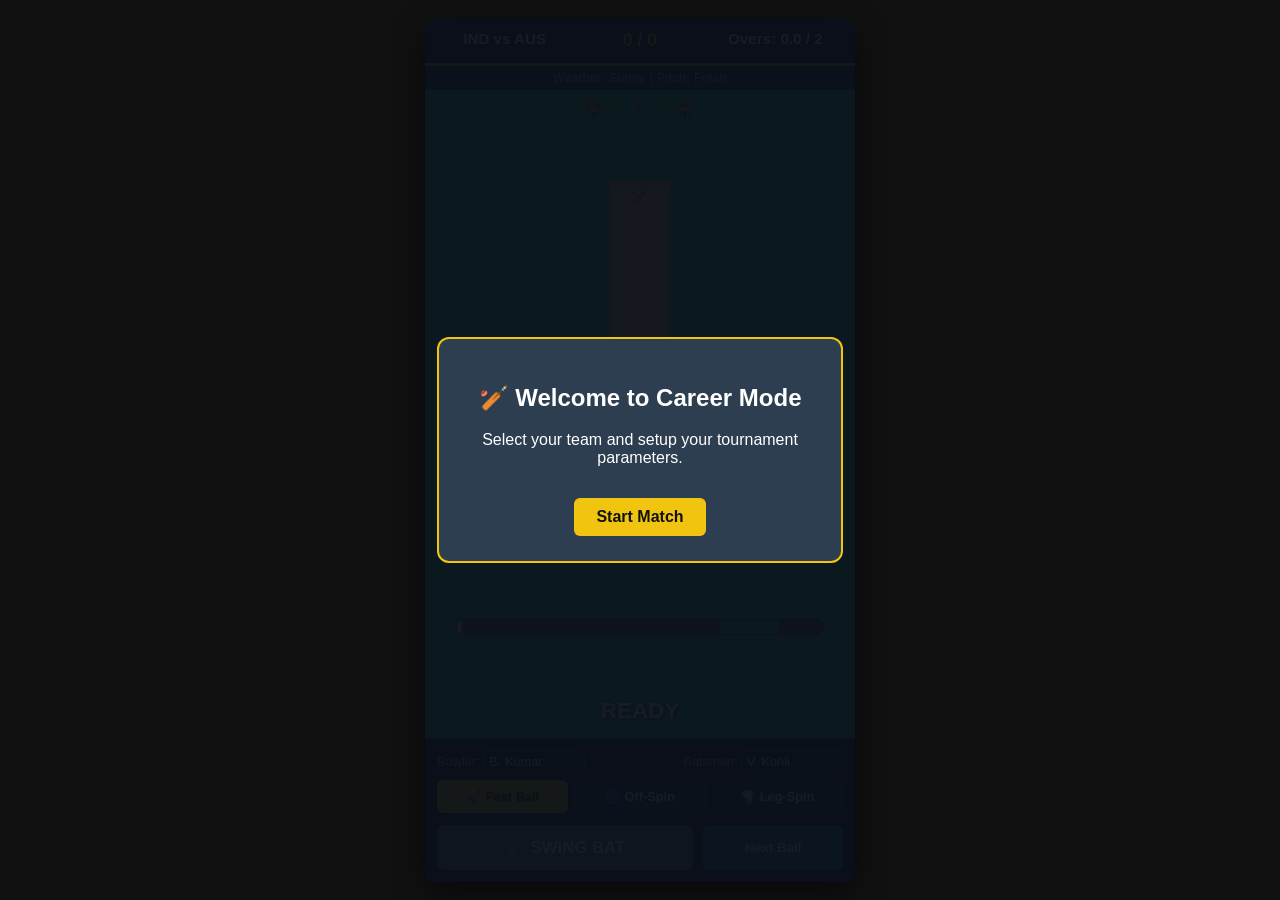
<file: index.html>
<!DOCTYPE html>
<html lang="en">
<head>
    <meta charset="UTF-8">
    <meta name="viewport" content="width=device-width, initial-scale=1.0, maximum-scale=1.0, user-scalable=no">
    <title>Pro Cricket Arcade Simulator</title>
    <style>
        :root {
            --field-green: #2ecc71;
            --pitch-dirt: #e3c498;
            --navy-dark: #1a252f;
            --accent-gold: #f1c40f;
            --card-bg: #2c3e50;
        }
        
        body {
            margin: 0;
            font-family: -apple-system, BlinkMacSystemFont, "Segoe UI", Roboto, sans-serif;
            background-color: #111;
            color: #fff;
            display: flex;
            justify-content: center;
            align-items: center;
            min-height: 100vh;
            user-select: none;
        }

        #app-container {
            width: 100%;
            max-width: 430px;
            height: 96vh;
            background-color: var(--navy-dark);
            display: flex;
            flex-direction: column;
            position: relative;
            box-shadow: 0 10px 30px rgba(0,0,0,0.5);
            border-radius: 12px;
            overflow: hidden;
        }

        #scoreboard {
            background: #111a24;
            padding: 12px;
            display: grid;
            grid-template-columns: repeat(3, 1fr);
            text-align: center;
            border-bottom: 3px solid var(--accent-gold);
            font-weight: bold;
            font-size: 0.95rem;
        }

        .score-display {
            color: var(--accent-gold);
            font-size: 1.1rem;
        }

        #env-status {
            font-size: 0.75rem;
            text-align: center;
            background: #2c3e50;
            padding: 5px;
            color: #bdc3c7;
            letter-spacing: 0.5px;
        }

        #game-screen {
            flex: 1;
            background-color: var(--field-green);
            position: relative;
            overflow: hidden;
            display: flex;
            flex-direction: column;
            justify-content: space-between;
            align-items: center;
            padding: 10px 0;
            min-height: 280px;
        }

        #stadium-crowd {
            font-size: 0.9rem;
            letter-spacing: 2px;
            opacity: 0.8;
            transition: transform 0.2s ease-in-out;
        }

        #pitch {
            width: 60px;
            height: 60%;
            background-color: var(--pitch-dirt);
            position: relative;
            border-radius: 2px;
            box-shadow: inset 0 0 12px rgba(0,0,0,0.15);
        }

        #stumps-bowler { position: absolute; top: 8px; left: 50%; transform: translateX(-50%); font-size: 0.9rem;}
        #stumps-batsman { position: absolute; bottom: 8px; left: 50%; transform: translateX(-50%); font-size: 0.9rem;}
        #batsman-avatar { 
            position: absolute; 
            bottom: 6px; 
            left: 10px; 
            font-size: 1.4rem; 
            transition: transform 0.15s ease-out; 
        }

        #ball {
            width: 12px;
            height: 12px;
            background-color: #e74c3c;
            border-radius: 50%;
            position: absolute;
            top: 20px;
            left: 50%;
            transform: translateX(-50%);
            display: none;
            box-shadow: 0 4px 6px rgba(0,0,0,0.4);
            z-index: 10;
        }

        #timing-meter-container {
            width: 85%;
            height: 14px;
            background: #555;
            border-radius: 7px;
            position: relative;
            overflow: hidden;
            border: 1px solid #333;
        }

        #perfect-zone {
            width: 16%;
            height: 100%;
            background: #2ecc71;
            position: absolute;
            left: 72%;
        }

        #timing-meter {
            width: 4px;
            height: 100%;
            background: #fff;
            position: absolute;
            left: 0%;
            box-shadow: 0 0 5px #fff;
        }

        #feedback-text { 
            font-size: 1.4rem; 
            font-weight: 900; 
            text-shadow: 1px 1px 4px rgba(0,0,0,0.8);
            min-height: 30px;
        }

        #controls-zone { 
            background: #111a24; 
            padding: 12px;
            border-top: 1px solid #2c3e50;
        }

        .player-labels { 
            display: flex; 
            justify-content: space-between; 
            font-size: 0.8rem; 
            margin-bottom: 8px; 
            color: #bdc3c7;
        }

        .player-labels input { 
            background: #1a252f; 
            border: 1px solid #4f5d73; 
            color: #fff; 
            width: 90px; 
            border-radius: 4px;
            padding: 2px 5px;
            font-size: 0.8rem;
        }

        .delivery-buttons { 
            display: flex; 
            gap: 6px; 
            margin: 5px 0 12px 0; 
        }

        .delivery-buttons button { 
            flex: 1; 
            padding: 8px; 
            background: #2c3e50; 
            color: white; 
            border: 1px solid #34495e; 
            border-radius: 6px; 
            font-size: 0.8rem;
            font-weight: bold;
            cursor: pointer;
        }

        .delivery-buttons button.active {
            background: var(--accent-gold);
            color: #111;
            border-color: var(--accent-gold);
        }

        .action-buttons { display: flex; gap: 10px; }
        .primary-btn { flex: 2; padding: 12px; background: #e67e22; border: none; color: white; font-weight: bold; font-size: 1.05rem; border-radius: 6px; cursor: pointer; }
        .primary-btn:disabled { background: #7f8c8d; cursor: not-allowed; }
        .secondary-btn { flex: 1; padding: 12px; background: #2980b9; border: none; color: white; font-weight: bold; border-radius: 6px; cursor: pointer; }

        .modal {
            position: absolute;
            top: 0; left: 0; width: 100%; height: 100%;
            background: rgba(10, 15, 25, 0.95);
            display: flex;
            justify-content: center;
            align-items: center;
            z-index: 100;
        }

        .modal-content {
            background: var(--card-bg);
            padding: 25px;
            border-radius: 12px;
            width: 82%;
            text-align: center;
            border: 2px solid var(--accent-gold);
        }

        .modal-content button { 
            padding: 10px 22px; 
            background: var(--accent-gold); 
            border: none; 
            font-weight: bold; 
            border-radius: 6px; 
            color: #111; 
            cursor: pointer; 
            font-size: 1rem;
            margin-top: 15px;
        }

        #wagon-wheel-canvas {
            background: #27ae60;
            border: 2px solid #fff;
            border-radius: 50%;
            margin: 15px auto;
            display: block;
        }
    </style>
</head>
<body>

<div id="app-container">
    <header id="scoreboard">
        <div>IND vs AUS</div>
        <div class="score-display"><span id="runs">0</span> / <span id="wickets">0</span></div>
        <div>Overs: <span id="overs">0.0</span> / 2</div>
    </header>

    <div id="env-status">Weather: <span id="weather-val">Sunny</span> | Pitch: <span id="pitch-val">Fresh</span></div>

    <main id="game-screen">
        <div id="stadium-crowd">🏟️ 🧍‍♂️🧍‍♀️🧍‍♂️ 🏟️</div>
        <div id="pitch">
            <div id="stumps-bowler">🏏</div>
            <div id="ball"></div>
            <div id="stumps-batsman">🏏</div>
            <div id="batsman-avatar">🚶‍♂️</div>
        </div>
        <div id="timing-meter-container">
            <div id="timing-meter"></div>
            <div id="perfect-zone"></div>
        </div>
        <div id="feedback-text">READY</div>
    </main>

    <section id="controls-zone">
        <div class="player-labels">
            <div>Bowler: <input type="text" id="bowler-name" value="B. Kumar"></div>
            <div>Batsman: <input type="text" id="batsman-name" value="V. Kohli"></div>
        </div>
        
        <div class="control-group">
            <div class="delivery-buttons">
                <button id="btn-Fast" class="active" onclick="setDelivery('Fast')">🚀 Fast Ball</button>
                <button id="btn-OffSpin" onclick="setDelivery('OffSpin')">🌀 Off-Spin</button>
                <button id="btn-LegSpin" onclick="setDelivery('LegSpin')">🌪️ Leg-Spin</button>
            </div>
        </div>

        <div class="action-buttons">
            <button id="bat-btn" class="primary-btn" onclick="triggerBat()" disabled>🏏 SWING BAT</button>
            <button id="next-ball-btn" class="secondary-btn" onclick="startDelivery()">Next Ball</button>
        </div>
    </section>

    <div id="screen-overlay" class="modal">
        <div class="modal-content">
            <h2 id="modal-title">🏏 Welcome to Career Mode</h2>
            <div id="modal-body">
                <p>Select your team and setup your tournament parameters.</p>
            </div>
            <button id="modal-action-btn" onclick="closeOverlay()">Start Match</button>
        </div>
    </div>
</div>

<script>
let gameEngine = {
    runs: 0, wickets: 0, balls: 0, totalOvers: 2,
    currentStyle: 'Fast', isBallActive: false, ballProgress: 0, 
    animationRef: null, timingPerfect: 76, shotDirections: []
};

function setDelivery(style) {
    if (gameEngine.isBallActive) return;
    gameEngine.currentStyle = style;
    document.getElementById('feedback-text').innerText = style + ' Ready';
    ['Fast', 'OffSpin', 'LegSpin'].forEach(s => {
        document.getElementById('btn-' + s).classList.remove('active');
    });
    document.getElementById('btn-' + style).classList.add('active');
}

function closeOverlay() {
    document.getElementById('screen-overlay').style.display = 'none';
}

function startDelivery() {
    if (gameEngine.isBallActive) return;document.getElementById('bat-btn').disabled = false;gameEngine.isBallActive = true;gameEngine.ballProgress = 0;document.getElementById('ball').style.display = 'block';animateDelivery();}function animateDelivery() {if (!gameEngine.isBallActive) return;gameEngine.ballProgress += gameEngine.currentStyle === 'Fast' ? 2.5 : 1.6;let ballEl = document.getElementById('ball');ballEl.style.top = (15 + (gameEngine.ballProgress * 0.65)) + '%';document.getElementById('timing-meter').style.left = gameEngine.ballProgress + '%';if (gameEngine.ballProgress >= 100) {handleMiss();} else {gameEngine.animationRef =
requestAnimationFrame(animateDelivery);}}function triggerBat() {if (!gameEngine.isBallActive) return;cancelAnimationFrame(gameEngine.animationRef);gameEngine.isBallActive = false;document.getElementById('bat-btn').disabled = true;let distance = Math.abs(gameEngine.ballProgress - gameEngine.timingPerfect);const avatar = document.getElementById('batsman-avatar');avatar.style.transform = 'scaleX(-1) rotate(-35deg)';setTimeout(() => { avatar.style.transform = 'none'; }, 200);if (distance < 6) {processScore(6, '💥 MAGNIFICENT SIX!!');} else if (distance < 12) {processScore(4, '⚡ CRACKING FOUR!');} else if (distance < 22) {processScore(1, '🏃 1 Run');} else {processWicket('☝️ OUT! Clean Bowled!');}

    endBallSequence();}function handleMiss() {gameEngine.isBallActive = false;document.getElementById('bat-btn').disabled = true;processWicket('❌ Bowled!');endBallSequence();}function endBallSequence() {gameEngine.balls++;updateScoreboard();document.getElementById('ball').style.display = 'none';checkMatchOver();}function processScore(amount, message) {gameEngine.runs += amount;document.getElementById('feedback-text').innerText = message;}function processWicket(message) {gameEngine.wickets++;document.getElementById('feedback-text').innerText = message;}

    function updateScoreboard() {document.getElementById('runs').innerText = gameEngine.runs;document.getElementById('wickets').innerText = gameEngine.wickets;document.getElementById('overs').innerText = Math.floor(gameEngine.balls / 6) + '.' + (gameEngine.balls % 6);}function checkMatchOver() {if (gameEngine.wickets >= 10 || gameEngine.balls >= 12) {document.getElementById('modal-title').innerText = '🏆 Match Finished';document.getElementById('modal-body').innerHTML = 'Final Score: ' + gameEngine.runs + ' / ' + gameEngine.wickets + '';document.getElementById('modal-action-btn').innerText = 'Play Again';document.getElementById('modal-action-btn').onclick = () => { window.location.reload(); };document.getElementById('screen-overlay').style.display = 'flex';}}
</file>
